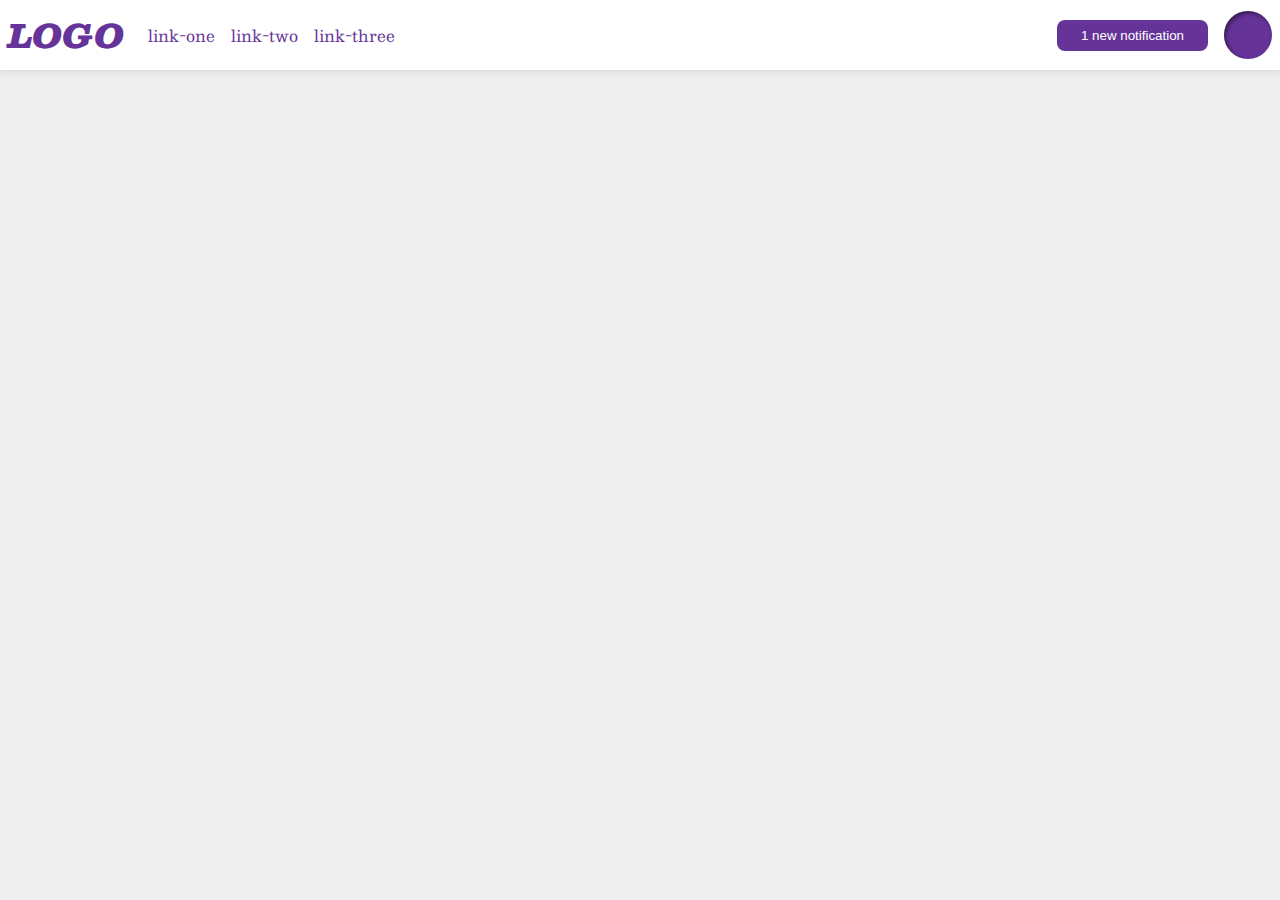
<file: flex/03-flex-header-2/index.html>
<!DOCTYPE html>
<html lang="en">
  <head>
    <meta charset="UTF-8">
    <meta http-equiv="X-UA-Compatible" content="IE=edge">
    <meta name="viewport" content="width=device-width, initial-scale=1.0">
    <title>Flex Header 2</title>
    <link rel="stylesheet" href="style.css">
  </head>
  <body>
    <div class="header">
      <div class="left">
        <div class="logo">
          LOGO
        </div>
        <ul class="links">
          <li><a href="https://google.com">link-one</a></li>
          <li><a href="https://google.com">link-two</a></li>
          <li><a href="https://google.com">link-three</a></li>
        </ul>
      </div>
      <div class ="right">
        <button class="notifications">
          1 new notification
        </button>
        <div class="profile-image"></div>
      </div>
    </div>
  </body>
</html>
</file>
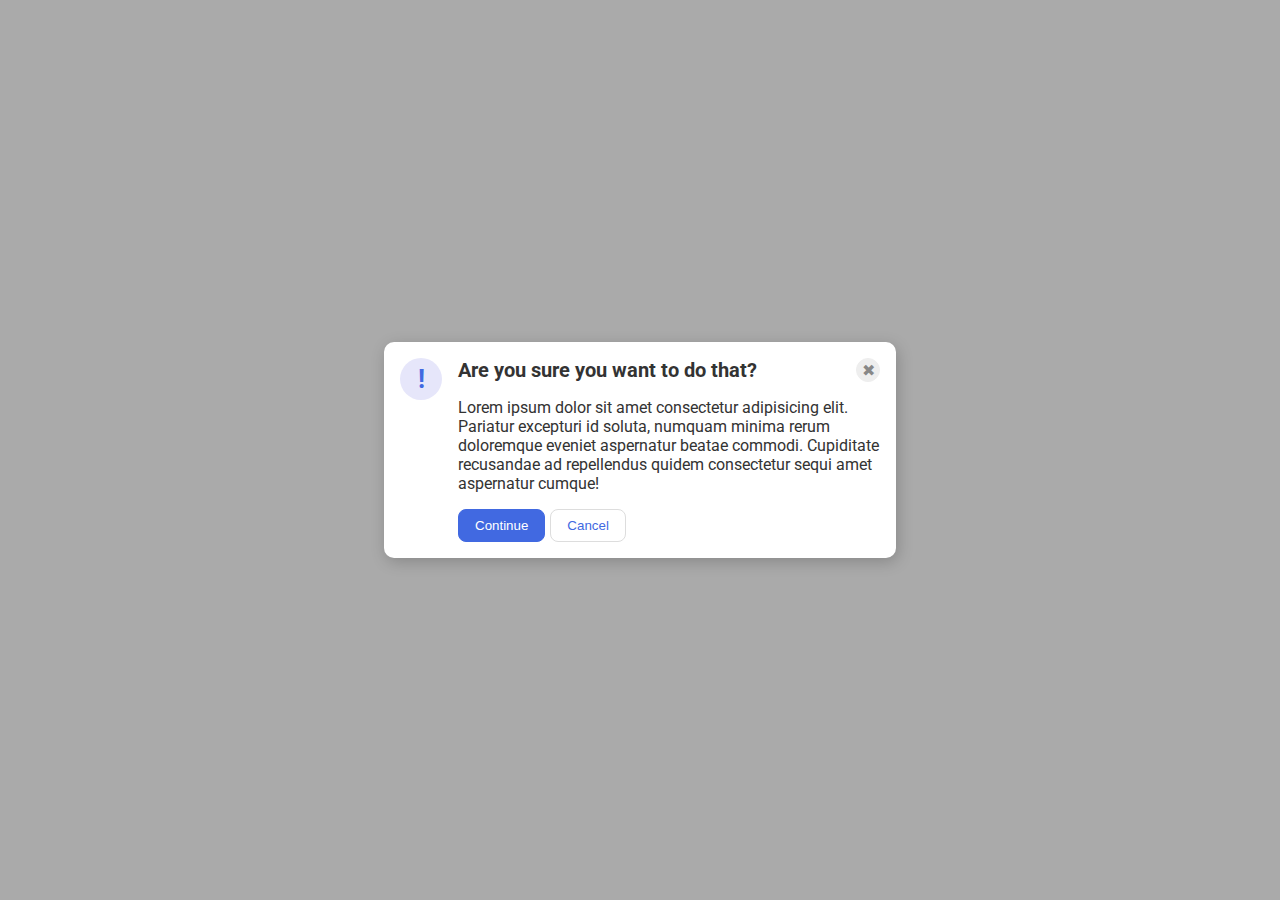
<file: flex/05-flex-modal/index.html>
<!DOCTYPE html>
<html lang="en">
  <head>
    <meta charset="UTF-8">
    <meta http-equiv="X-UA-Compatible" content="IE=edge">
    <meta name="viewport" content="width=device-width, initial-scale=1.0">
    <link rel="stylesheet" href="style.css">
    <title>Modal</title>
  </head>
  <body>
    <div class="modal">
      <div class="icon">!</div>
      <div class="middle">
        <div class="header">Are you sure you want to do that?
          <button class="close-button">✖</button>
        </div>
        <div class="text">Lorem ipsum dolor sit amet consectetur adipisicing elit. Pariatur excepturi id soluta, numquam minima rerum doloremque eveniet aspernatur beatae commodi. Cupiditate recusandae ad repellendus quidem consectetur sequi amet aspernatur cumque!</div>
        <div class="buttons">
          <button class="continue">Continue</button>
          <button class="cancel">Cancel</button>
        </div>
      </div>
    </div>
  </body>
</html>
</file>
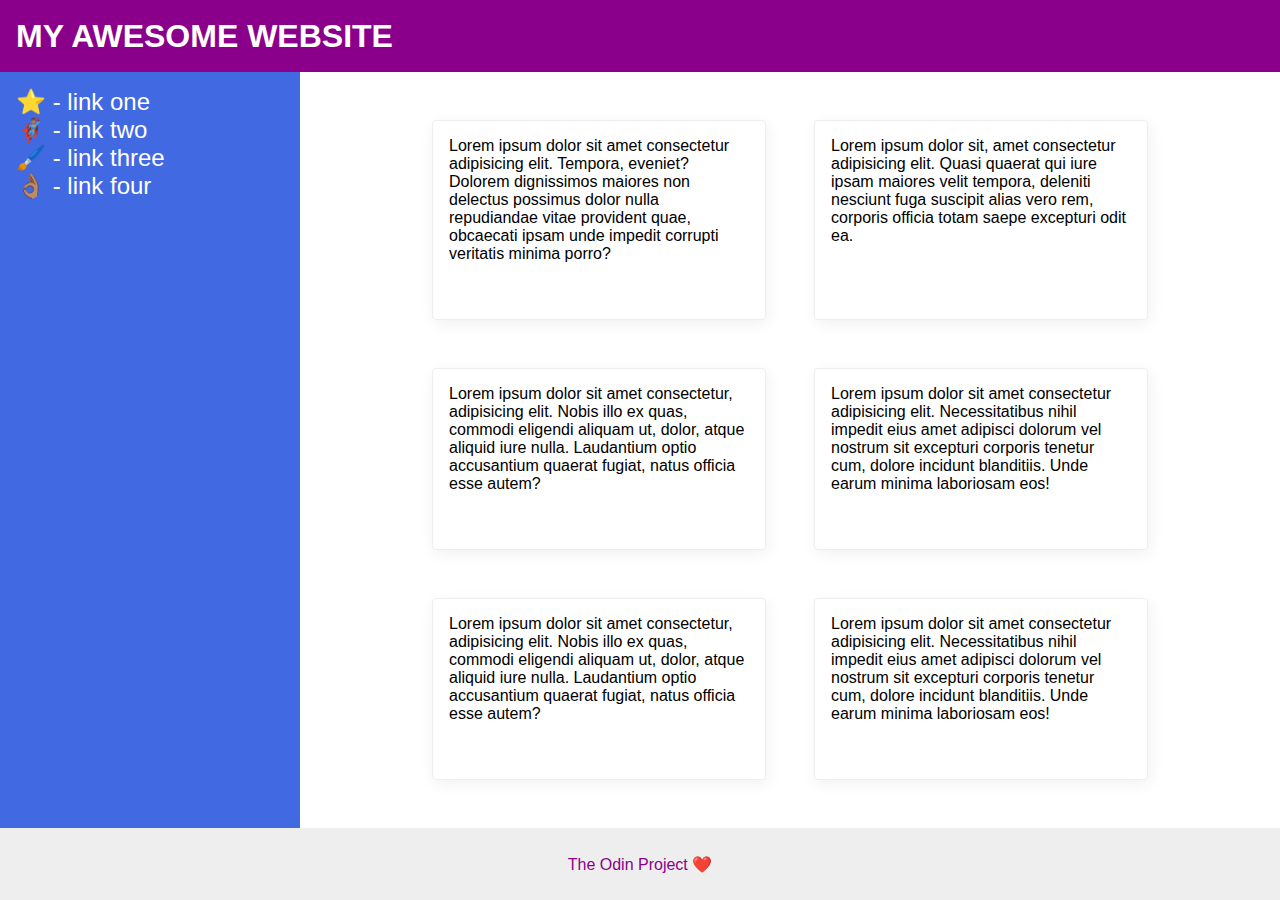
<file: flex/07-flex-layout-2/index.html>
<!DOCTYPE html>
<html lang="en">
  <head>
    <meta charset="UTF-8">
    <meta http-equiv="X-UA-Compatible" content="IE=edge">
    <meta name="viewport" content="width=device-width, initial-scale=1.0">
    <title>The Holy Grail</title>
    <link rel="stylesheet" href="style.css">
  </head>
  <body>
    <div class="header">
      MY AWESOME WEBSITE
    </div>
    <div class="content">
      <div class="sidebar">
        <ul>
          <li><a href="#">⭐ - link one</a></li>
          <li><a href="#">🦸🏽‍♂️ - link two</a></li>
          <li><a href="#">🖌️ - link three</a></li>
          <li><a href="#">👌🏽 - link four</a></li>
        </ul>
      </div>
      <div class="cards">
        <div class="card">Lorem ipsum dolor sit amet consectetur adipisicing elit. Tempora, eveniet? Dolorem dignissimos maiores non delectus possimus dolor nulla repudiandae vitae provident quae, obcaecati ipsam unde impedit corrupti veritatis minima porro?</div>
        <div class="card">Lorem ipsum dolor sit, amet consectetur adipisicing elit. Quasi quaerat qui iure ipsam maiores velit tempora, deleniti nesciunt fuga suscipit alias vero rem, corporis officia totam saepe excepturi odit ea.</div>
        <div class="card">Lorem ipsum dolor sit amet consectetur, adipisicing elit. Nobis illo ex quas, commodi eligendi aliquam ut, dolor, atque aliquid iure nulla. Laudantium optio accusantium quaerat fugiat, natus officia esse autem?</div>
        <div class="card">Lorem ipsum dolor sit amet consectetur adipisicing elit. Necessitatibus nihil impedit eius amet adipisci dolorum vel nostrum sit excepturi corporis tenetur cum, dolore incidunt blanditiis. Unde earum minima laboriosam eos!</div>
        <div class="card">Lorem ipsum dolor sit amet consectetur, adipisicing elit. Nobis illo ex quas, commodi eligendi aliquam ut, dolor, atque aliquid iure nulla. Laudantium optio accusantium quaerat fugiat, natus officia esse autem?</div>
        <div class="card">Lorem ipsum dolor sit amet consectetur adipisicing elit. Necessitatibus nihil impedit eius amet adipisci dolorum vel nostrum sit excepturi corporis tenetur cum, dolore incidunt blanditiis. Unde earum minima laboriosam eos!</div>
      </div>
    </div>
    <div class="footer">
      The Odin Project ❤️
    </div>
  </body>
</html>
</file>
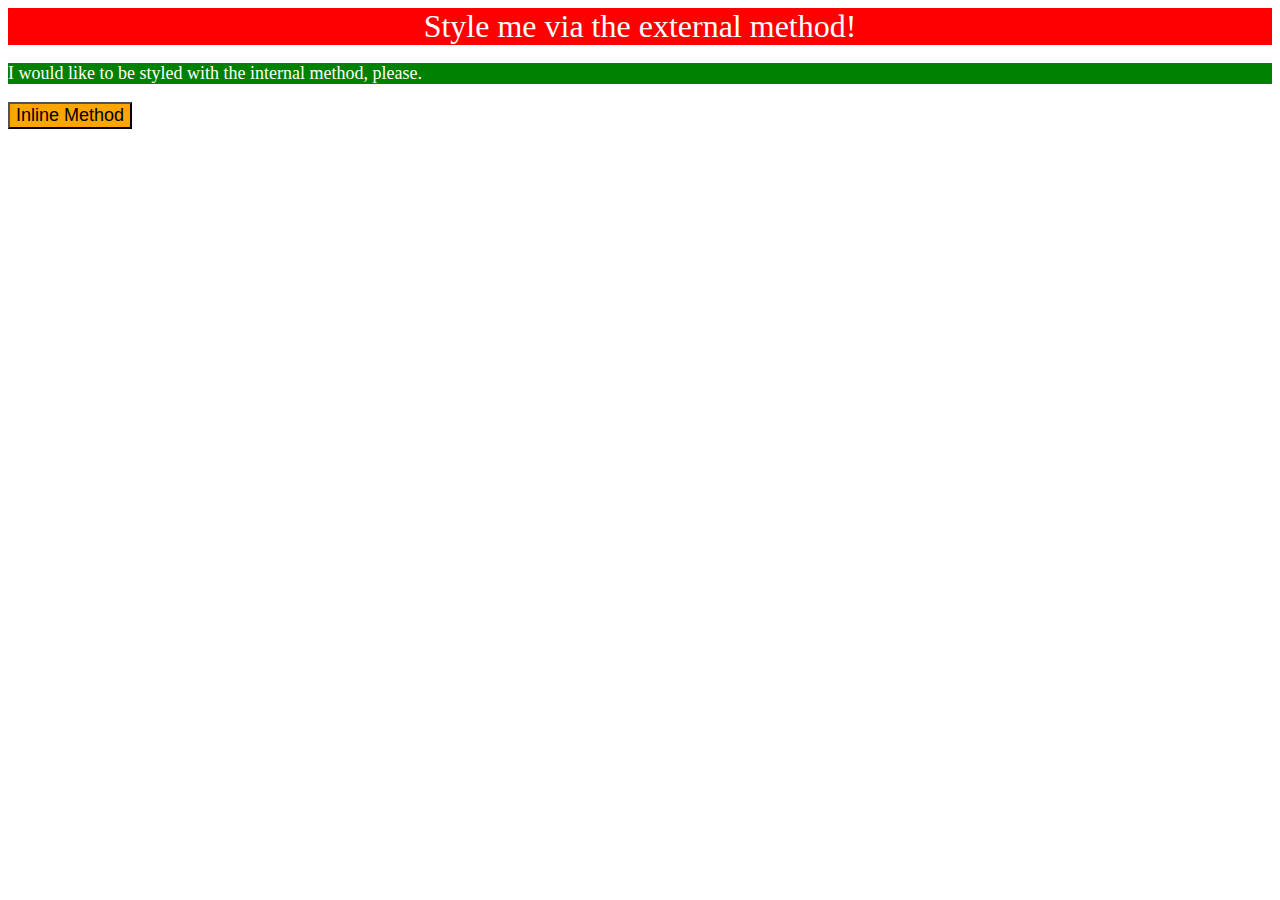
<file: foundations/01-css-methods/index.html>
<!DOCTYPE html>
<html lang="en">
  <head>
    <meta charset="UTF-8">
    <meta http-equiv="X-UA-Compatible" content="IE=edge">
    <meta name="viewport" content="width=device-width, initial-scale=1.0">
    <title>Methods for Adding CSS</title>
    <link rel="stylesheet" href="styles.css">
    <style>
      p {
        background-color: green;
        color: white;
        font-size: 18px;
      }
    </style>
  </head>
  <body>
    <div>Style me via the external method!</div>
    <p>I would like to be styled with the internal method, please.</p>
    <button style="background-color: orange; font-size: 18px;">Inline Method</button>
  </body>
</html>
</file>
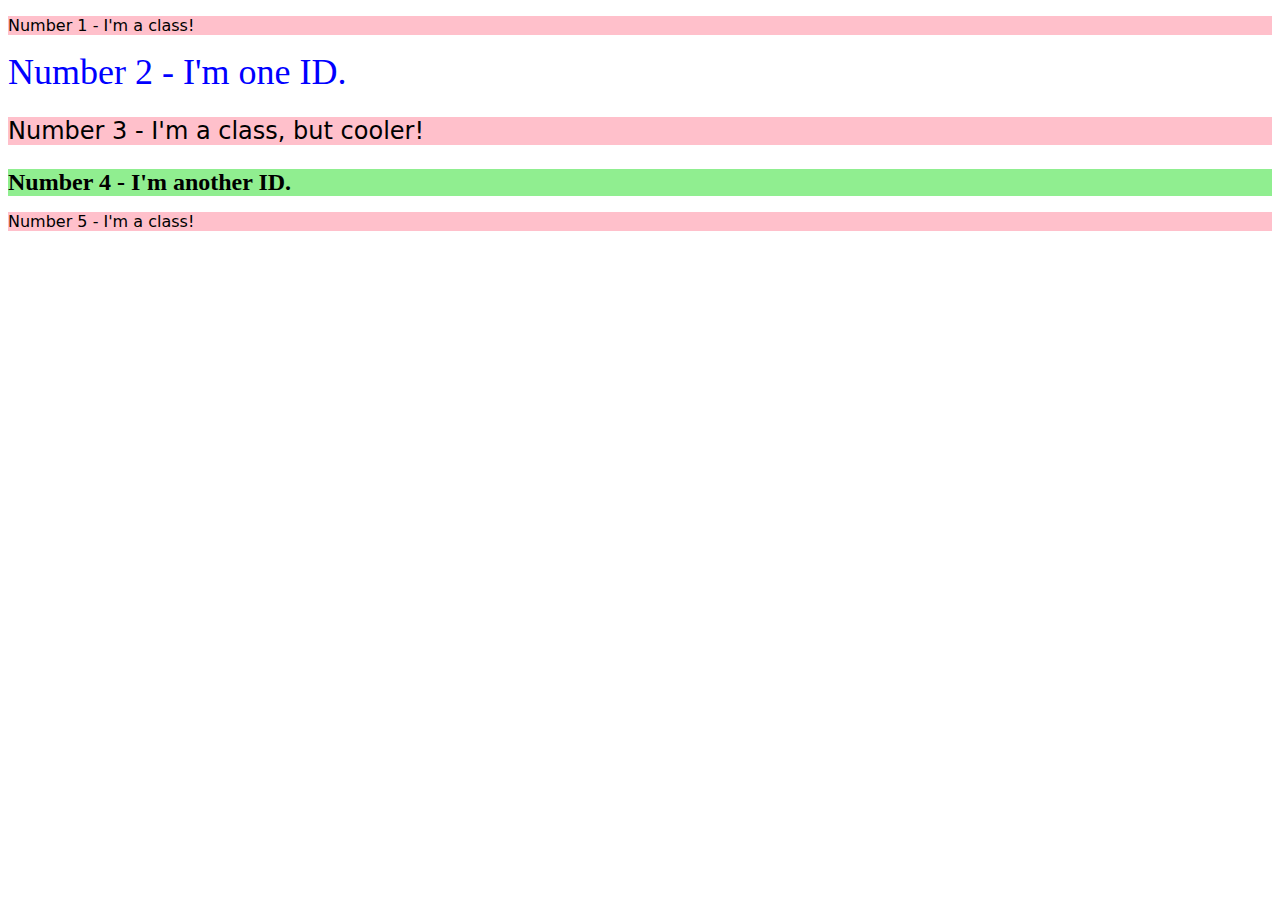
<file: foundations/02-class-id-selectors/index.html>
<!DOCTYPE html>
<html lang="en">
  <head>
    <meta charset="UTF-8">
    <meta http-equiv="X-UA-Compatible" content="IE=edge">
    <meta name="viewport" content="width=device-width, initial-scale=1.0">
    <title>Class and ID Selectors</title>
    <link rel="stylesheet" href="style.css">
  </head>
  <body>
    <p class="odd">Number 1 - I'm a class!</p>
    <div id="two">Number 2 - I'm one ID.</div>
    <p class="odd big">Number 3 - I'm a class, but cooler!</p>
    <div id="four">Number 4 - I'm another ID.</div>
    <p class="odd">Number 5 - I'm a class!</p>
  </body>
</html>
</file>
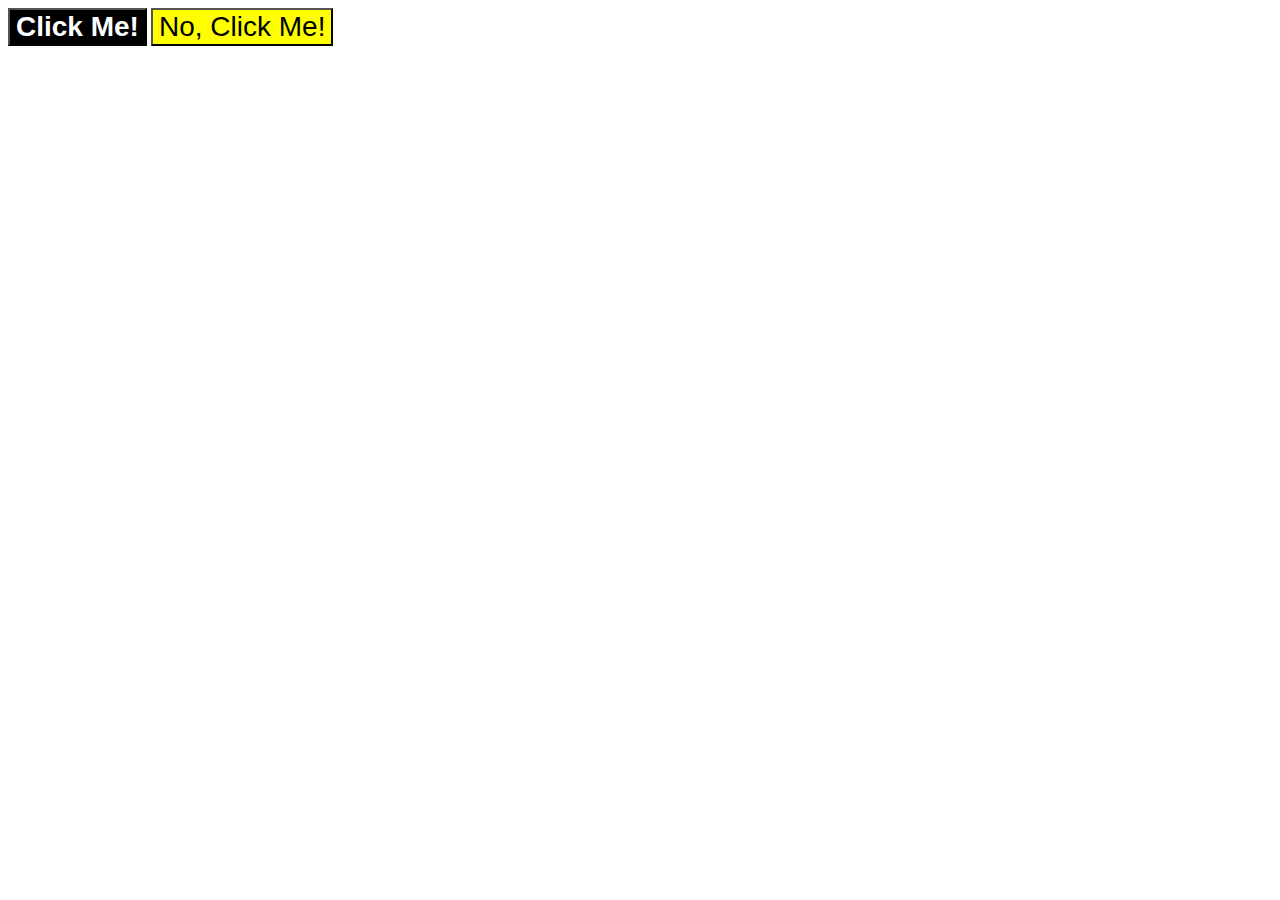
<file: foundations/03-grouping-selectors/index.html>
<!DOCTYPE html>
<html lang="en">
  <head>
    <meta charset="UTF-8">
    <meta http-equiv="X-UA-Compatible" content="IE=edge">
    <meta name="viewport" content="width=device-width, initial-scale=1.0">
    <title>Grouping Selectors</title>
    <link rel="stylesheet" href="style.css">
  </head>
  <body>
    <button class="buttonone">Click Me!</button>
    <button class="buttontwo">No, Click Me!</button>
  </body>
</html>
</file>
<file: flex/03-flex-header-2/style.css>
/* this is some magical font-importing.  
you'll learn about it later. */
@import url('https://fonts.googleapis.com/css2?family=Besley:ital,wght@0,400;1,900&display=swap');

body {
  margin: 0;
  background: #eee;
  font-family: Besley, serif;
}

.header {
  background: white;
  border-bottom: 1px solid #ddd;
  box-shadow: 0 0 8px rgba(0,0,0,.1);
  padding: 8px;
  display: flex;
  justify-content: space-between;
}

.right {
  display: flex;
  justify-content: flex-end;
  align-items: center;
  gap: 16px;
}

.left {
  display: flex;
  align-items: center;
  gap: 16px;
}

.profile-image {
  background: rebeccapurple;
  box-shadow: inset 2px 2px 4px rgba(0,0,0,.5);
  border-radius: 50%;
  width: 48px;
  height: 48px;
}

.logo {
  color: rebeccapurple;
  font-size: 32px;
  font-weight: 900;
  font-style: italic;
}

button {
  border: none;
  border-radius: 8px;
  background: rebeccapurple;
  color: white;
  padding: 8px 24px;
}

a {
  /* this removes the line under our links */
  text-decoration: none;
  color: rebeccapurple;
}

ul {
  margin: 0;
  padding: 8px;
  gap: 16px;
  list-style-type: none;
  display: flex;
}
</file>
<file: flex/05-flex-modal/style.css>
@import url('https://fonts.googleapis.com/css2?family=Roboto:wght@400;700&display=swap');

html, body {
  height: 100%;
}

body {
  font-family: Roboto, sans-serif;
  margin: 0;
  background: #aaa;
  color: #333;
  /* I'll give you this one for free lol */
  display: flex;
  align-items: center;
  justify-content: center;
}

.modal {
  background: white;
  width: 480px;
  border-radius: 10px;
  box-shadow: 2px 4px 16px rgba(0,0,0,.2);
  display: flex;
  gap: 16px;
  padding: 16px;
}

.middle {
  display: flex;
  flex-direction: column;
  gap: 16px;
}

.header {
  display: flex;
  justify-content: space-between;
  font-weight: bold;
  align-items: center;
  font-size: 20px;
}

.icon {
  color: royalblue;
  font-size: 26px;
  font-weight: 700;
  background: lavender;
  width: 42px;
  height: 42px;
  border-radius: 50%;
  display: flex;
  align-items: center;
  justify-content: center;
  flex-shrink: 0;
}

.close-button {
  background: #eee;
  border-radius: 50%;
  color: #888;
  font-weight: 400;
  font-size: 16px;
  height: 24px;
  width: 24px;
  display: flex;
  align-items: center;
  justify-content: center;
  border: 1px solid #eee;
  padding: 0;
}

button {
  cursor: pointer;
  padding: 8px 16px;
  border-radius: 8px;
}

.buttons {
  display: flex;
  gap: 5px;
}

button.continue {
  background: royalblue;
  border: 1px solid royalblue;
  color: white;
}

button.cancel {
  background: white;
  border: 1px solid #ddd;
  color: royalblue;
}
</file>
<file: flex/07-flex-layout-2/style.css>
body {
  font-family: -apple-system, BlinkMacSystemFont, 'Segoe UI', Roboto, Oxygen, Ubuntu, Cantarell, 'Open Sans', 'Helvetica Neue', sans-serif;
  margin: 0;
  min-height: 100vh;
  display: flex;
  flex-direction: column;
  justify-content: space-between;
}

ul {
  list-style-type: none;
  margin: 0px;
  padding: 0px;
}

a {
  text-decoration: none;
  color: inherit;
}

.header {
  display: flex;
  height: 72px;
  background: darkmagenta;
  color: white;
  font-size: 32px;
  font-weight: 900;
  align-items: center;
  padding-left: 16px;
}

.content {
  display: flex;
  flex: 1;
}

.cards {
  display: flex;
  justify-content: center;
  padding: 48px;
  flex-wrap: wrap;
  gap: 48px;
}

.card {
  max-width: 300px;
  padding: 16px;
}

.footer {
  height: 72px;
  background: #eee;
  color: darkmagenta;
  display: flex;
  justify-content: center;
  align-items: center;
}

.sidebar {
  width: 300px;
  background: royalblue;
  box-sizing: border-box;
  flex-shrink: 0;
  font-size: 24px;
  color: white;
  padding: 16px;
}

.card {
  border: 1px solid #eee;
  box-shadow: 2px 4px 16px rgba(0,0,0,.06);
  border-radius: 4px;
  flex-shrink: 0px;
}
</file>
<file: foundations/01-css-methods/styles.css>
div {
    background-color: red;
    color: white;
    font-size: 32px;
    text-align: center;
  }
</file>
<file: foundations/02-class-id-selectors/style.css>
.odd {
    background-color: pink;
    font-family: Verdana, "DejaVu Sans", sans-serif
}
.big {
    font-size: 24px;
}
#two {
    color: blue;
    font-size: 36px;
}
#four {
    background-color: lightgreen;
    font-size: 24px;
    font-weight: bold;
}
</file>
<file: foundations/03-grouping-selectors/style.css>
.buttonone,
.buttontwo {
    font-size: 28px;
    font-family: Helvetica, "Times New Roman", sans-serif;
}

.buttonone {
    background-color: black;
    color: white;
    font-weight: bold;
}

.buttontwo {
    background-color: yellow;
}
</file>
